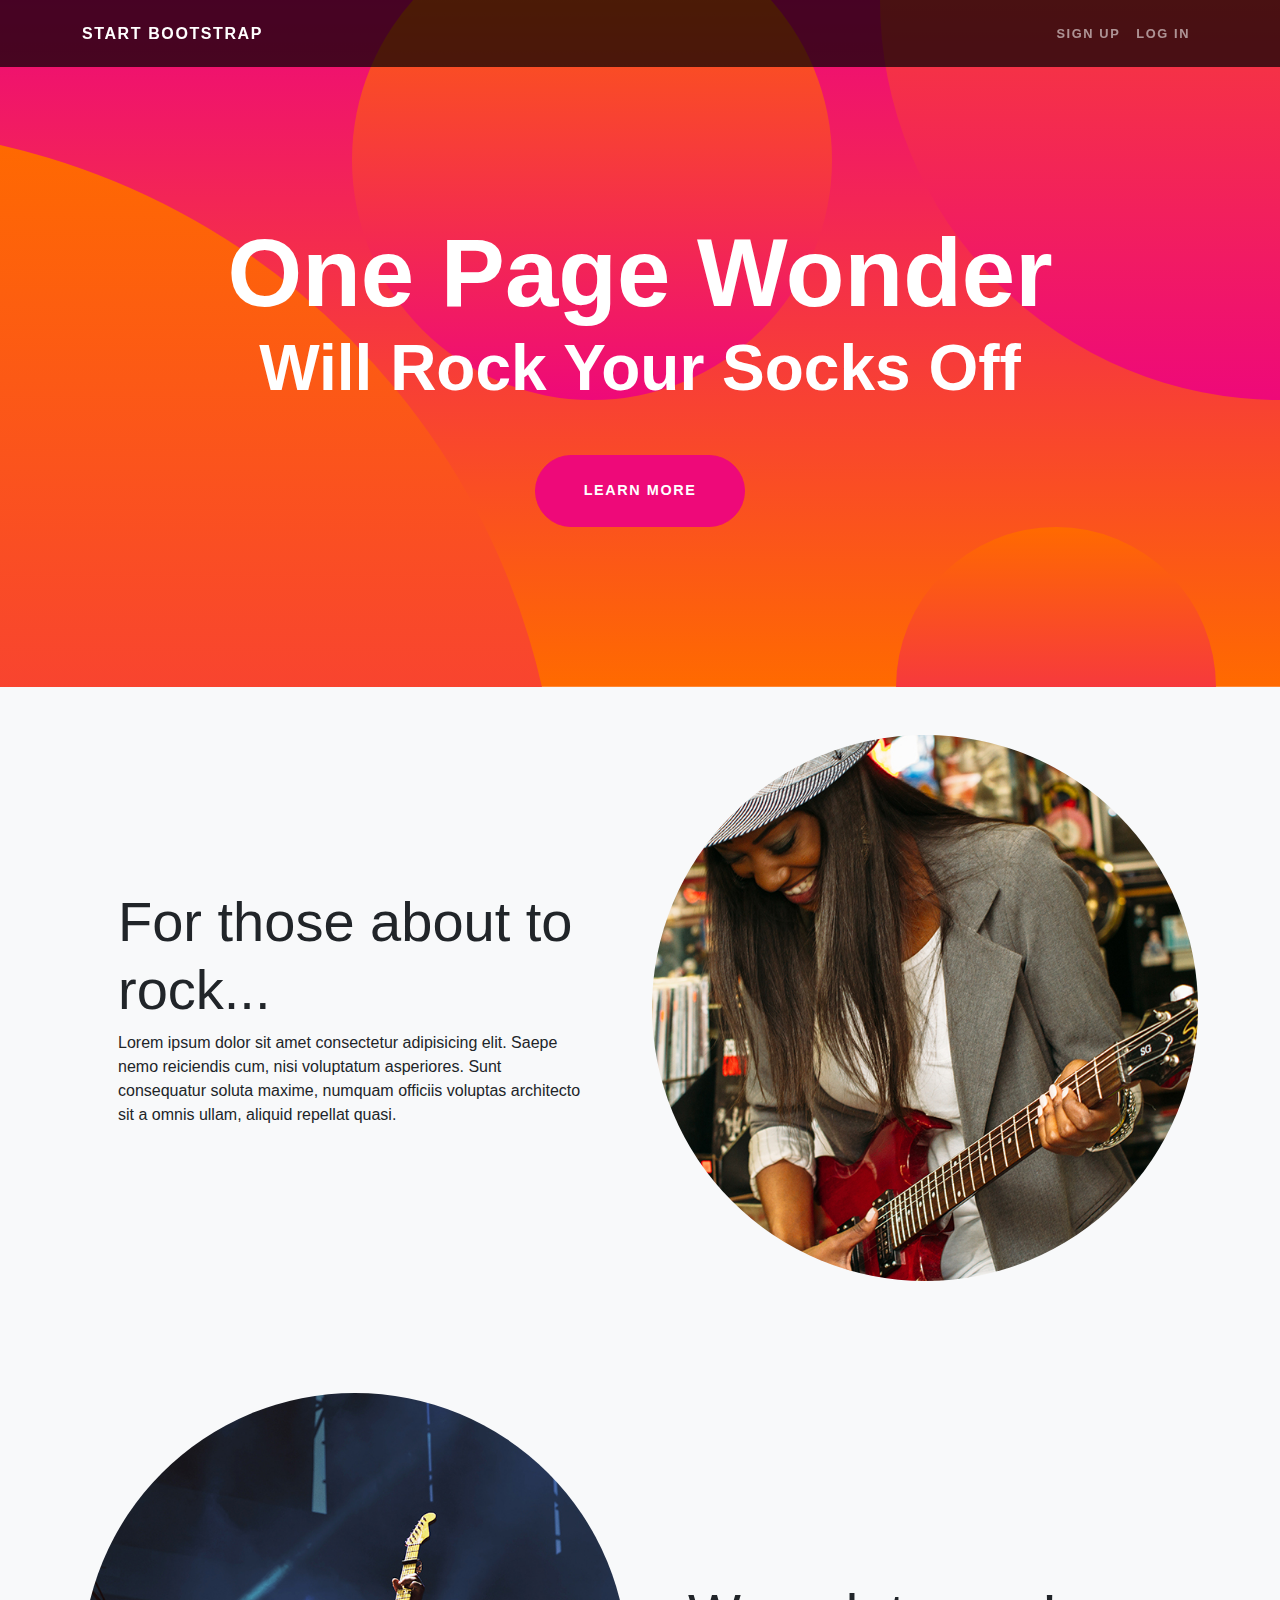
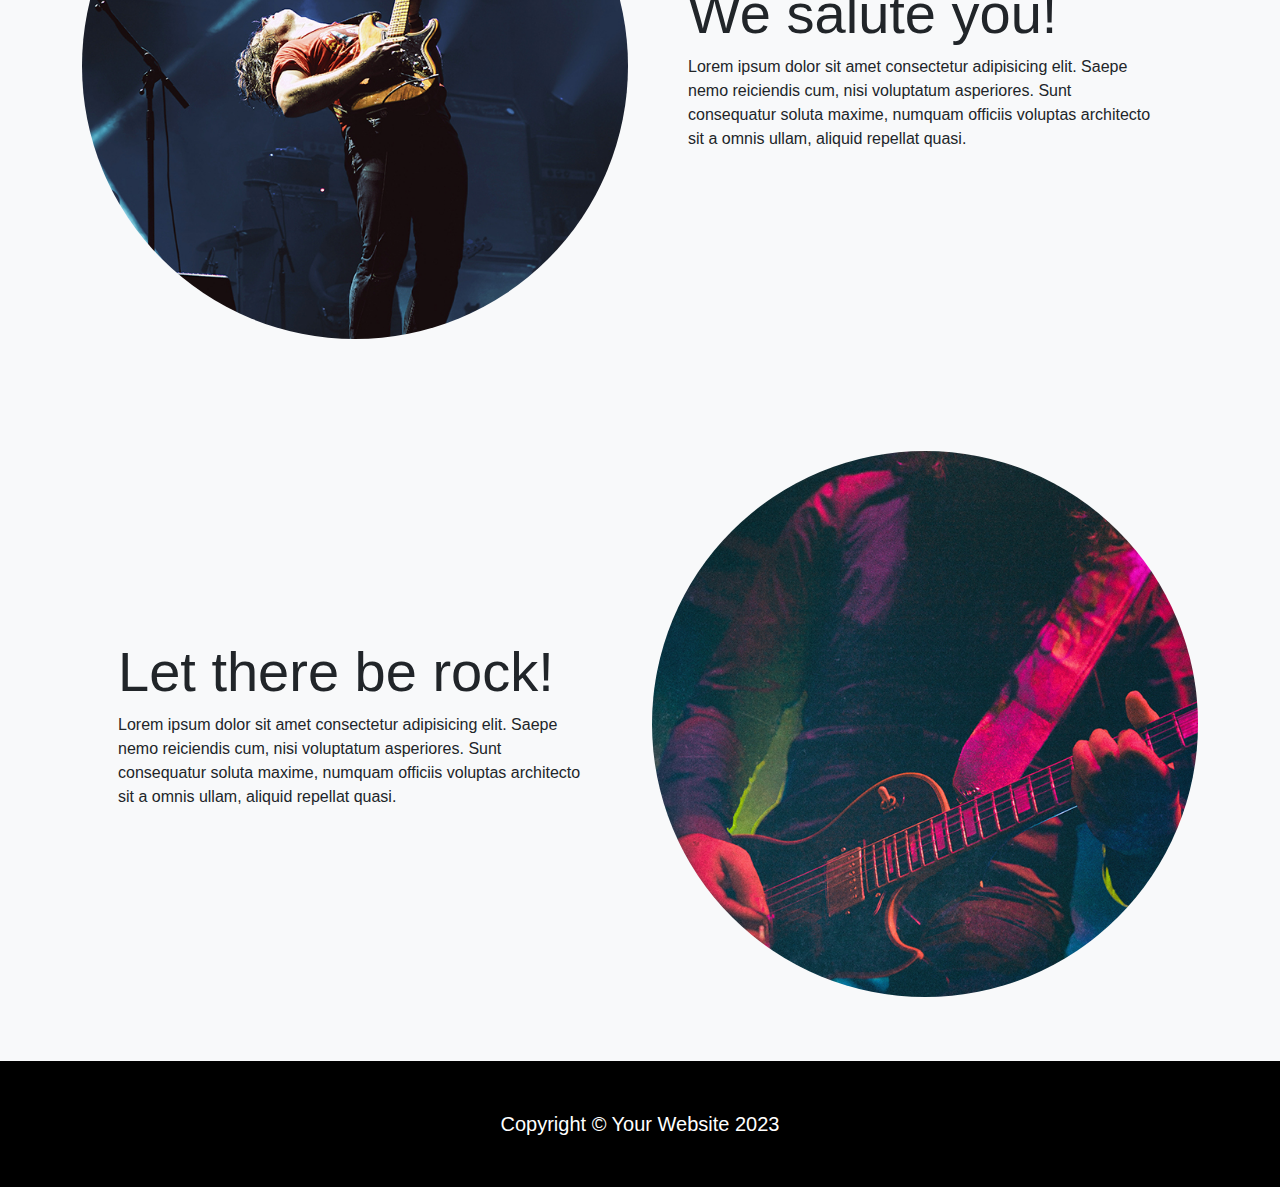
<file: one-page-wonder/index.html>
<!doctype html>
<html lang="en">
  <head>
    <meta charset="utf-8">
    <meta name="viewport" content="width=device-width, initial-scale=1">
    <title>Bootstrap demo</title>
    <link href="https://cdn.jsdelivr.net/npm/bootstrap@5.3.2/dist/css/bootstrap.min.css" rel="stylesheet" integrity="sha384-T3c6CoIi6uLrA9TneNEoa7RxnatzjcDSCmG1MXxSR1GAsXEV/Dwwykc2MPK8M2HN" crossorigin="anonymous">
    <link rel="stylesheet" href="style.css">
  </head>
  <body>
    
    <!-- nav bar -->
    <nav class="navbar navbar-expand-lg navbar-dark navbar-custom text-light fixed-top">
        <div class="container">
            <a class="navbar-brand" href="#">START BOOTSTRAP</a>
            <button class="navbar-toggler" data-bs-toggle="collapse" data-bs-target="#navmenu">
                <span class="navbar-toggler-icon"></span>
            </button>

        <!-- TODO: aling text to right -->
            <div class="collapse navbar-collapse " id="navmenu">
                <ul class="navbar-nav ms-auto">
                    <li class="nav-item">
                        <a href="#" class="nav-link">SIGN UP</a>
                    </li>

                    <li class="nav-item">
                        <a href="#" class="nav-link" >LOG IN</a>
                    </li>
                </ul>

            </div>

        </div>
    </nav>

    <!-- Header-->
    <header class="masthead text-center text-white">
        <div class="masthead-content">
            <div class="container px-5">
                <h1 class="masthead-heading mb-0">One Page Wonder</h1>
                <h2 class="masthead-subheading mb-0">Will Rock Your Socks Off</h2>
                <a class="btn btn-primary btn-xl rounded-pill mt-5" href="#scroll">Learn More</a>
            </div>
        </div>
        <div class="bg-circle-1 bg-circle"></div>
        <div class="bg-circle-2 bg-circle"></div>
        <div class="bg-circle-3 bg-circle"></div>
        <div class="bg-circle-4 bg-circle"></div>
    </header>
    
    <!-- Artists? -->
    <section class="bg-light p-5">
        <div class="container">
            <div class="row justify-content-between align-items-center">
                <div class="col-md col-lg-6 p-5">
                    <div>
                        <h2 class="display-4">For those about to rock...</h2>
                        <p>Lorem ipsum dolor sit amet consectetur adipisicing elit. Saepe nemo reiciendis cum, nisi voluptatum asperiores. Sunt consequatur soluta maxime, numquam officiis voluptas architecto sit a omnis ullam, aliquid repellat quasi.</p>
                    </div>
                </div>
                <div class="col-md col-lg-6">
                    <img src="img/01.jpg" class="img-fluid rounded-circle mb-3" alt="">
                </div>
            </div>
        </div>
    </section>

    <section class="bg-light p-5">
        <div class="container">
            <div class="row justify-content-between align-items-center">
                <div class="col-md col-lg-6">
                    <img src="img/02.jpg" class="img-fluid rounded-circle mb-3" alt="">
                </div>
                <div class="col-md col-lg-6 p-5">
                    <div>
                        <h2 class="display-4">We salute you!</h2>
                        <p>Lorem ipsum dolor sit amet consectetur adipisicing elit. Saepe nemo reiciendis cum, nisi voluptatum asperiores. Sunt consequatur soluta maxime, numquam officiis voluptas architecto sit a omnis ullam, aliquid repellat quasi.</p>
                    </div>
                </div>
            </div>
        </div>
    </section>

    <section class="bg-light p-5">
        <div class="container">
            <div class="row justify-content-between align-items-center">
                <div class="col-md col-lg-6 p-5">
                    <div>
                        <h2 class="display-4">Let there be rock!</h2>
                        <p>Lorem ipsum dolor sit amet consectetur adipisicing elit. Saepe nemo reiciendis cum, nisi voluptatum asperiores. Sunt consequatur soluta maxime, numquam officiis voluptas architecto sit a omnis ullam, aliquid repellat quasi.</p>
                    </div>
                </div>
                <div class="col-md col-lg-6">
                    <img src="img/03.jpg" class="img-fluid rounded-circle mb-3" alt="">
                </div>
            </div>
        </div>
    </section>

    <footer class="bg-black text-white p-5">
        <div class="container text-center">
            <div class="lead">Copyright &copy Your Website 2023</div>
        </div>
    </footer>


    <script src="https://cdn.jsdelivr.net/npm/bootstrap@5.3.2/dist/js/bootstrap.bundle.min.js" integrity="sha384-C6RzsynM9kWDrMNeT87bh95OGNyZPhcTNXj1NW7RuBCsyN/o0jlpcV8Qyq46cDfL" crossorigin="anonymous"></script>
  </body>
</html>
</file>
